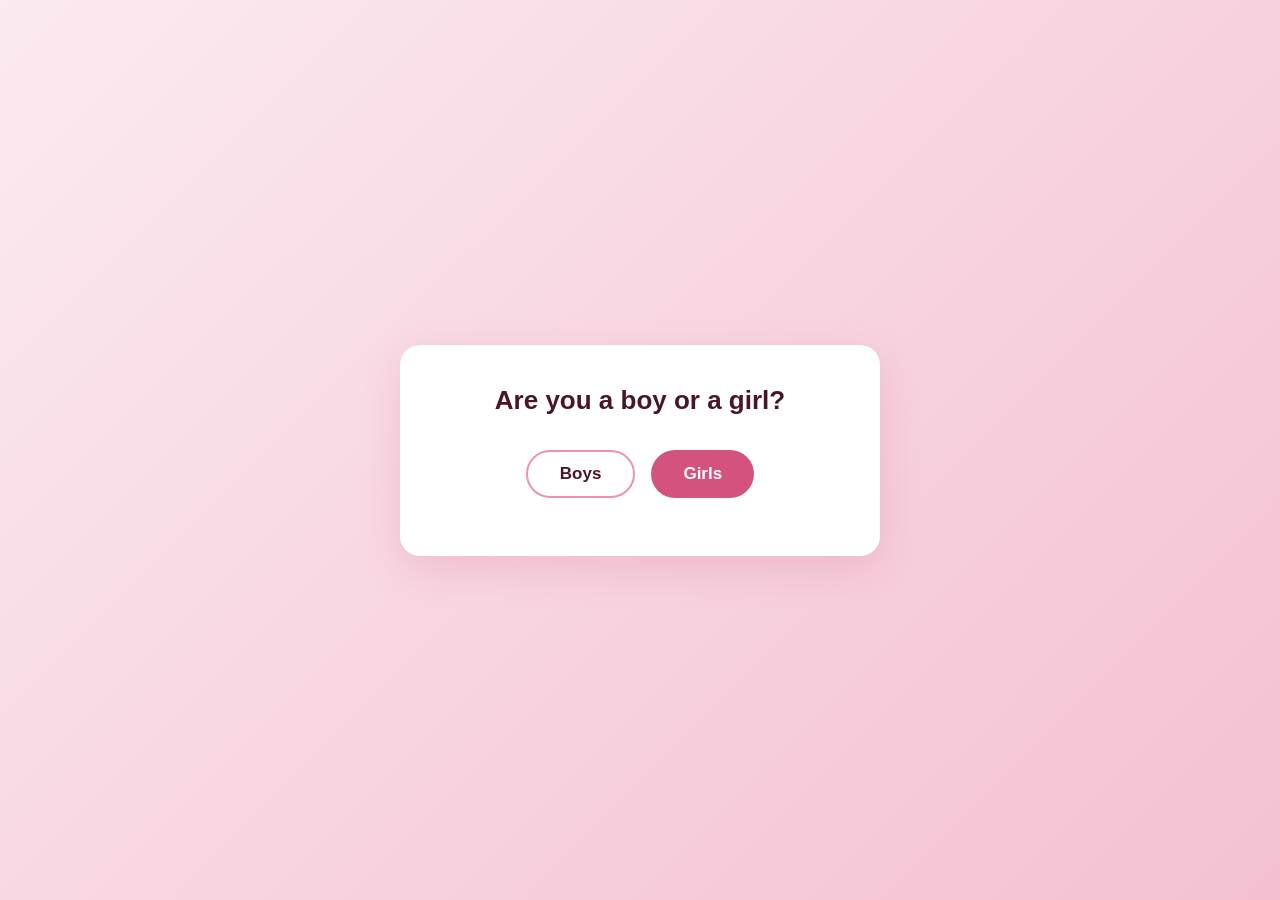
<file: index.html>
<!DOCTYPE html>
<html lang="en">
<head>
<meta charset="UTF-8" />
<meta name="viewport" content="width=device-width, initial-scale=1.0" />
<title>Pick one</title>
<link rel="stylesheet" href="style.css" />
</head>
<body>

  <div id="hearts"></div>

  <main class="card">
    <h1 id="question">Are you a boy or a girl?</h1>

    <div class="choice-stage">
      <a href="boys.html" class="btn choice-btn boys-btn">Boys</a>
      <a href="girls.html" class="btn choice-btn girls-btn">Girls</a>
    </div>
  </main>

  <script>
    function spawnHeart() {
      const heart = document.createElement("div");
      heart.className = "heart";
      heart.textContent = "❤";
      heart.style.left = Math.random() * 100 + "vw";
      heart.style.animationDuration = 4 + Math.random() * 3 + "s";
      heart.style.fontSize = 14 + Math.random() * 16 + "px";
      document.getElementById("hearts").appendChild(heart);
      setTimeout(() => heart.remove(), 8000);
    }
    setInterval(spawnHeart, 600);
  </script>
</body>
</html>
</file>
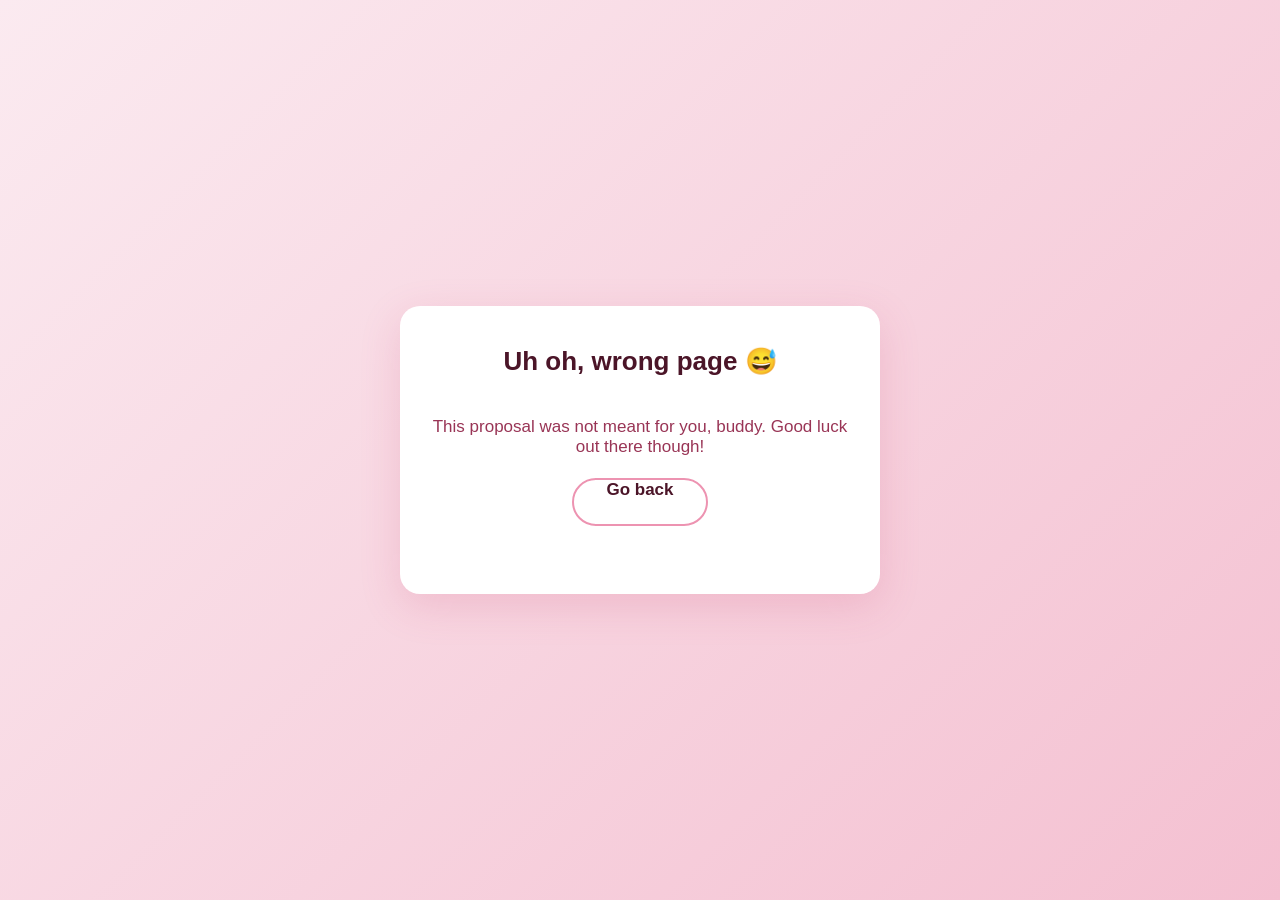
<file: boys.html>
<!DOCTYPE html>
<html lang="en">
<head>
<meta charset="UTF-8" />
<meta name="viewport" content="width=device-width, initial-scale=1.0" />
<title>Oops</title>
<link rel="stylesheet" href="style.css" />
</head>
<body>

  <div id="hearts"></div>

  <main class="card">
    <h1 id="question">Uh oh, wrong page 😅</h1>
    <p class="message" style="font-size: 17px; margin-top: 8px;">
      This proposal was not meant for you, buddy. Good luck out there though!
    </p>
    <div class="choice-stage" style="height: 80px;">
      <a href="index.html" class="btn choice-btn boys-btn" style="position: static; transform: none; display: inline-block;">Go back</a>
    </div>
  </main>

</body>
</html>
</file>
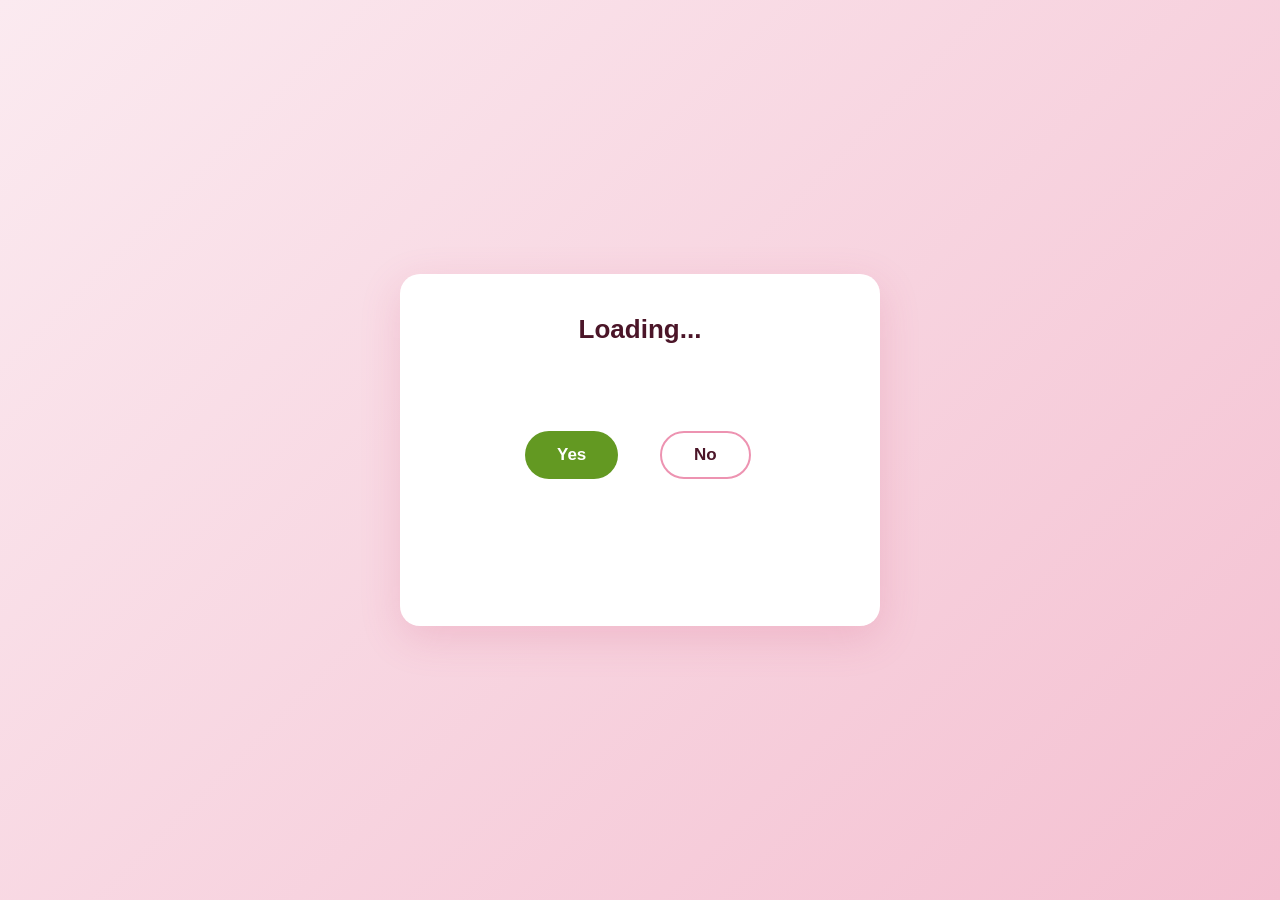
<file: girls.html>
<!DOCTYPE html>
<html lang="en">
<head>
<meta charset="UTF-8" />
<meta name="viewport" content="width=device-width, initial-scale=1.0" />
<title>A question for you</title>
<link rel="stylesheet" href="style.css" />
</head>
<body>

  <div id="hearts"></div>

  <main class="card">
    <h1 id="question">Loading...</h1>

    <div id="stage" class="stage">
      <button id="yesBtn" class="btn yes-btn">Yes</button>
      <button id="noBtn" class="btn no-btn">No</button>
    </div>

    <p id="message" class="message"></p>
  </main>

  <script src="script.js"></script>
</body>
</html>
</file>
<file: style.css>
* {
  box-sizing: border-box;
}

body {
  margin: 0;
  min-height: 100vh;
  display: flex;
  align-items: center;
  justify-content: center;
  background: linear-gradient(135deg, #fbeaf0 0%, #f4c0d1 100%);
  font-family: -apple-system, BlinkMacSystemFont, "Segoe UI", Roboto, sans-serif;
  overflow: hidden;
}

.card {
  position: relative;
  background: #ffffff;
  border-radius: 20px;
  padding: 40px 32px;
  width: 90%;
  max-width: 480px;
  text-align: center;
  box-shadow: 0 12px 40px rgba(212, 83, 126, 0.2);
  z-index: 2;
}

h1#question {
  font-size: 26px;
  color: #4b1528;
  margin: 0 0 40px;
  font-weight: 600;
}

.stage {
  position: relative;
  width: 100%;
  height: 140px;
}

.btn {
  position: absolute;
  top: 50%;
  height: 48px;
  margin-top: -24px;
  padding: 0 32px;
  border-radius: 999px;
  font-size: 17px;
  font-weight: 600;
  border: none;
  cursor: pointer;
  transition: background 0.15s ease, transform 0.1s ease;
}

.btn:active {
  transform: scale(0.96);
}

.yes-btn {
  left: 50%;
  margin-left: -115px;
  background: #639922;
  color: #ffffff;
}

.yes-btn:hover {
  background: #3b6d11;
}

.no-btn {
  left: 50%;
  margin-left: 20px;
  background: #ffffff;
  color: #4b1528;
  border: 2px solid #ed93b1;
  transition: left 0.18s ease, top 0.18s ease, background 0.15s ease;
}

.message {
  margin-top: 24px;
  min-height: 22px;
  font-size: 15px;
  color: #993556;
  font-weight: 500;
}

.choice-stage {
  display: flex;
  gap: 16px;
  justify-content: center;
  align-items: center;
  height: 60px;
}

.choice-btn {
  position: static;
  transform: none;
  text-decoration: none;
  display: inline-flex;
  align-items: center;
  justify-content: center;
}

.boys-btn {
  background: #ffffff;
  color: #4b1528;
  border: 2px solid #ed93b1;
}

.boys-btn:hover {
  background: #fbeaf0;
}

.girls-btn {
  background: #d4537e;
  color: #ffffff;
}

.girls-btn:hover {
  background: #993556;
}

#hearts {
  position: fixed;
  inset: 0;
  pointer-events: none;
  z-index: 1;
  overflow: hidden;
}

.heart {
  position: absolute;
  top: -40px;
  font-size: 22px;
  animation: fall linear forwards;
  opacity: 0.8;
}

@keyframes fall {
  to {
    transform: translateY(110vh) rotate(360deg);
    opacity: 0;
  }
}

.success {
  animation: pop 0.4s ease;
}

@keyframes pop {
  0% { transform: scale(0.7); opacity: 0; }
  100% { transform: scale(1); opacity: 1; }
}
</file>
